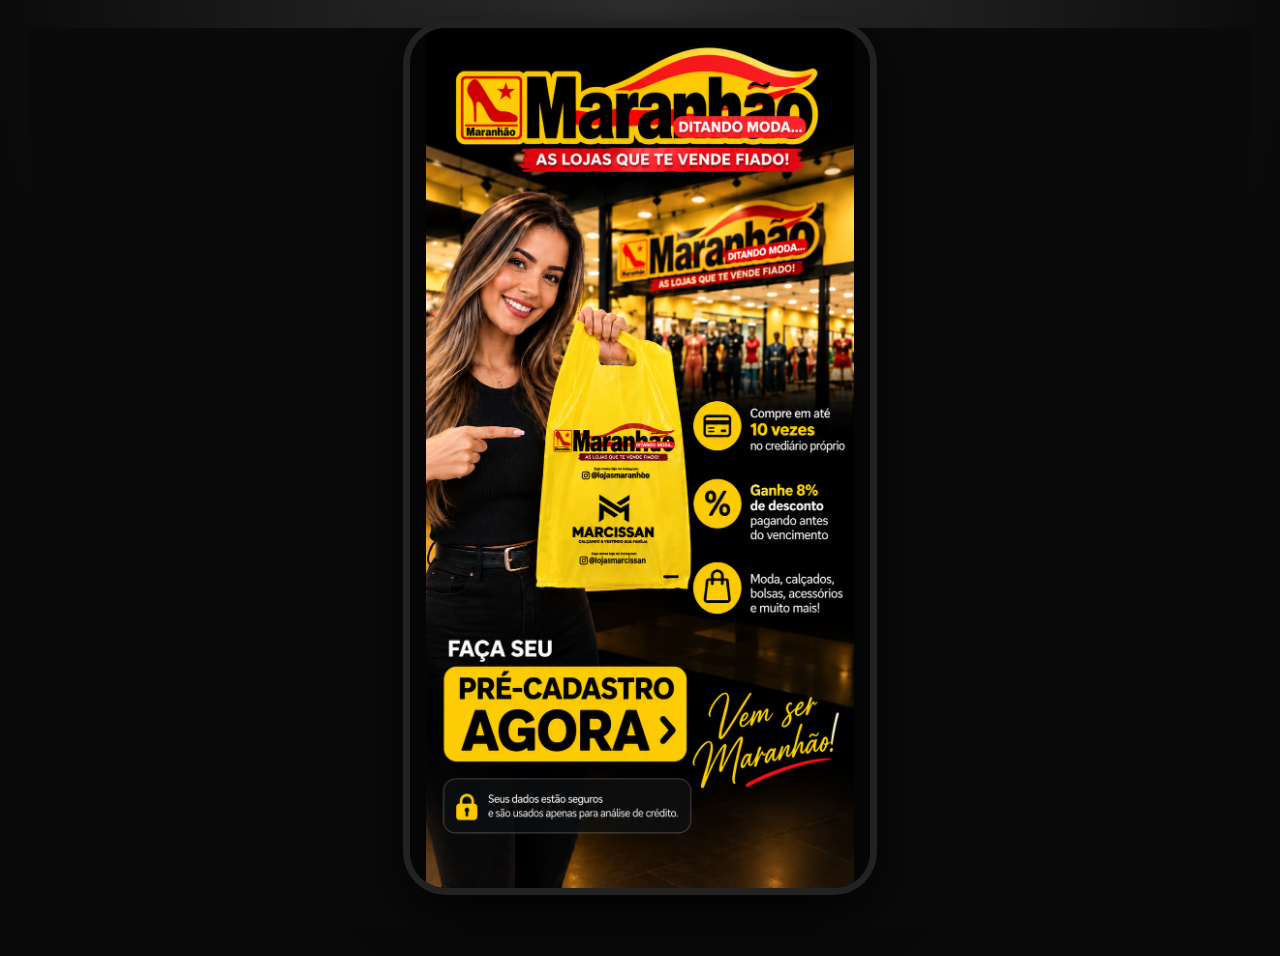
<file: index.html>
<!doctype html>
<html lang="pt-BR">
<head>
  <meta charset="UTF-8" />
  <meta name="viewport" content="width=device-width, initial-scale=1, viewport-fit=cover" />
  <meta name="theme-color" content="#050505" />
  <meta name="application-name" content="Vem ser Maranhão" />
  <meta name="apple-mobile-web-app-capable" content="yes" />
  <meta name="apple-mobile-web-app-status-bar-style" content="black" />
  <meta name="apple-mobile-web-app-title" content="Vem ser Maranhão" />
  <title>Vem ser Maranhão</title>
  <link rel="manifest" href="manifest.webmanifest" />
  <link rel="apple-touch-icon" href="WhatsApp%20Image%202026-09-12%20at%2015.53.43.jpeg" />
  <link rel="icon" href="WhatsApp%20Image%202026-09-12%20at%2015.53.43.jpeg" />
  <link rel="stylesheet" href="styles.css" />
</head>
<body>
  <main class="app-shell" id="app">
    <section class="screen cover-screen" id="cover">
      <img class="official-cover" src="ChatGPT%20Image%2012_09_2026,%2016_32_35.png" alt="Pré-cadastro Loja Maranhão" />
      <button class="cover-click" id="startBtn" aria-label="Começar pré-cadastro"></button>
    </section>
    <section class="screen form-screen hidden" id="formScreen">
      <header class="brand-header"><img src="WhatsApp%20Image%202026-09-10%20at%2016.10.08.jpeg" alt="Maranhão" /></header>
      <div class="form-body"><div id="stepper" class="stepper" aria-label="Etapas do cadastro"></div><div id="stepContent"></div></div>
      <div class="bottom-actions"><button type="button" class="btn btn-back" id="backBtn">VOLTAR</button><button type="button" class="btn btn-next" id="nextBtn">PRÓXIMO <span>›</span></button></div>
    </section>
    <section class="screen success-screen hidden" id="successScreen">
      <header class="brand-header success-brand"><img src="WhatsApp%20Image%202026-09-10%20at%2016.10.08.jpeg" alt="Maranhão" /></header>
      <div class="success-content">
        <div class="success-check">✓</div><h1>Pré-cadastro enviado com sucesso!</h1>
        <div class="protocol-card"><span>Seu protocolo:</span><strong id="protocol">MA-XXXXXXXX</strong></div>
        <div class="success-copy">
          <p>📍 <b>Para finalizarmos o seu cadastro</b>, vá até a <b>Loja Maranhão</b> e apresente o seu <b>número de protocolo</b>.</p>
          <p><b>Rua São Paulo do Norte, nº 40 – Centro</b></p><p><b>CEP 65940-000 – Grajaú/MA</b></p>
          <p>📲 <b>Não se esqueça de verificar pelo nosso WhatsApp se o seu cadastro foi aprovado.</b></p>
          <p class="warning">⚠️ <b>Guarde o seu número de protocolo.</b></p>
        </div>
        <button class="btn btn-next btn-understood" id="finishBtn">ENTENDI</button>
      </div>
    </section>
  </main>
  <script src="app.js?v=3"></script>
  <script src="upload-fix.js?v=1"></script>
  <script>if('serviceWorker' in navigator){window.addEventListener('load',()=>navigator.serviceWorker.register('./sw.js'));}</script>
</body>
</html>
</file>
<file: styles.css>
@import url('https://fonts.googleapis.com/css2?family=Inter:wght@400;500;600;700;800;900&display=swap');
:root{--black:#050505;--black2:#111;--yellow:#ffcc00;--yellow2:#ffb800;--red:#ed251d;--white:#fff;--text:#151515;--muted:#6e7278;--line:#d9dee5;--soft:#f3f5f7;--green:#11b86b;--radius:20px;font-family:'Inter',Arial,sans-serif}
*{box-sizing:border-box}html,body{margin:0;min-height:100%;background:#0a0a0a}body{color:var(--text);-webkit-font-smoothing:antialiased}.hidden{display:none!important}.app-shell{width:100%;min-height:100dvh;background:#0a0a0a}.screen{width:min(100%,460px);min-height:100dvh;margin:0 auto;position:relative;overflow:hidden}
.cover-screen{background:#050505;padding:0;color:#fff;display:flex;align-items:center;justify-content:center}.official-cover{width:100%;height:100dvh;display:block;object-fit:contain;object-position:center center;background:#050505}.cover-click{position:absolute;left:5%;right:5%;bottom:5%;height:28%;border:0;background:transparent;cursor:pointer;z-index:3}
.form-screen{background:#fff;display:flex;flex-direction:column}.brand-header{background:#040404;color:#fff;padding:15px 13px 11px;text-align:center;border-bottom:3px solid #181818}.brand-header img{width:94%;max-width:400px;height:88px;object-fit:contain;display:block;margin:auto}.form-body{padding:18px 17px 118px;background:#fff;flex:1}.stepper{display:flex;align-items:center;justify-content:center;margin:1px 2px 19px}.step-node{display:flex;align-items:center;flex:1}.step-node:last-child{flex:0}.step-circle{width:38px;height:38px;border-radius:50%;border:2px solid #d9dde2;background:#fff;color:#6c737b;display:grid;place-items:center;font-weight:800;font-size:16px;flex:0 0 38px}.step-line{height:3px;background:#d9dde2;flex:1}.step-node.done .step-circle,.step-node.active .step-circle{background:#050505;color:var(--yellow);border-color:var(--yellow)}.step-node.done .step-line{background:var(--yellow)}.section-title{font-size:25px;line-height:1.05;margin:0 0 5px;font-weight:900;letter-spacing:-.5px}.section-sub{margin:0 0 22px;color:#50545a;font-size:14px}.field{margin:0 0 14px}.field label{font-size:14px;font-weight:600;display:block;margin:0 0 7px}.field-row{display:grid;grid-template-columns:1fr 1fr;gap:10px}.field input,.field select{width:100%;height:48px;border:1.5px solid #d8dfe6;border-radius:9px;background:#fff;color:#141414;padding:0 13px;font-size:15px;outline:none;transition:.15s}.field input:focus,.field select:focus{border-color:#f5bf00;box-shadow:0 0 0 3px rgba(255,196,0,.12)}.field input::placeholder{color:#a4a9af}.helper{background:#f1f3f5;border-radius:9px;padding:12px 14px;color:#52565b;font-size:12px;display:flex;gap:9px;align-items:flex-start;margin-top:15px}.helper .i{width:21px;height:21px;border-radius:50%;background:#20242a;color:#fff;display:grid;place-items:center;font-weight:800;flex:0 0 21px}.bottom-actions{position:absolute;left:0;right:0;bottom:0;background:#fff;padding:13px 17px calc(15px + env(safe-area-inset-bottom));display:flex;gap:8px;border-top:1px solid #eef0f2}.btn{min-height:52px;border-radius:9px;font-weight:900;font-size:15px;border:1.5px solid #181818;padding:0 16px;cursor:pointer}.btn-back{background:#fff;color:#111;min-width:112px}.btn-next{background:linear-gradient(180deg,#ffd426,#ffc400);color:#050505;border-color:#ffd000;flex:1;box-shadow:0 3px 0 #c99200}.btn-next span{font-size:27px;line-height:0;vertical-align:-2px;margin-left:5px}.btn:disabled{opacity:.55;cursor:not-allowed}.upload-grid{display:grid;grid-template-columns:1fr 1fr;gap:10px}.upload-card{position:relative;border:1.5px solid #dce2e7;border-radius:11px;background:#f8f9fa;min-height:154px;padding:16px 10px;text-align:center;display:flex;flex-direction:column;align-items:center;justify-content:center;cursor:pointer}.upload-card .up-icon{font-size:36px;line-height:1}.upload-card strong{font-size:14px;margin:8px 0 4px}.upload-card span{font-size:12px;color:#4e5358;line-height:1.25}.upload-card input{position:absolute;inset:0;opacity:0;cursor:pointer}.upload-card.has-file{background:#fff9db;border-color:#f4c400}.upload-card.has-file:after{content:'✓';position:absolute;right:8px;top:8px;width:24px;height:24px;border-radius:50%;background:#111;color:#ffd000;display:grid;place-items:center;font-weight:900}.doc-choice{display:flex;gap:8px;margin-bottom:14px}.doc-choice button{flex:1;height:44px;border:1.5px solid #d6dde3;border-radius:9px;background:#fff;font-weight:800}.doc-choice button.active{background:#111;color:#ffd000;border-color:#ffd000}.consent-box{background:#fff5c9;border-radius:12px;padding:16px;display:flex;gap:10px;font-size:13px;line-height:1.45}.consent-box input{width:22px;height:22px;accent-color:#111;flex:0 0 auto}.privacy-block{text-align:center;margin-top:24px;color:#555;font-size:12px;line-height:1.45}.privacy-block .lock{font-size:27px;display:block;margin-bottom:7px}.success-screen{background:#050505;color:#fff;display:flex;flex-direction:column}.success-brand{border-bottom-color:#111}.success-content{padding:23px 20px 28px;text-align:center;display:flex;flex-direction:column;align-items:center}.success-check{width:92px;height:92px;border-radius:50%;border:7px solid #63e6a8;background:#12b76a;display:grid;place-items:center;font-size:58px;font-weight:900;box-shadow:0 0 0 6px rgba(18,183,106,.15)}.success-content h1{font-size:27px;line-height:1.03;margin:17px 0 15px}.protocol-card{width:100%;background:#fff3c8;color:#111;border-radius:13px;padding:13px 12px;margin-bottom:17px}.protocol-card span{font-size:13px;display:block;margin-bottom:5px}.protocol-card strong{font-size:24px;letter-spacing:.2px}.success-copy{width:100%;text-align:left;font-size:14px;line-height:1.42}.success-copy p{margin:0 0 13px;padding:0 3px}.success-copy .warning{color:#fff8bf}.btn-understood{width:100%;min-height:55px;margin-top:7px;font-size:17px}@media (min-width:650px){body{background:radial-gradient(circle at top,#303030,#090909 58%);padding:28px}.screen{min-height:860px;height:calc(100vh - 56px);max-height:920px;border-radius:36px;box-shadow:0 0 0 7px #222,0 20px 60px #000;overflow:hidden}.official-cover{height:100%;object-fit:contain}.form-body{overflow-y:auto}.success-content{overflow-y:auto}}@media (max-width:380px){.section-title{font-size:22px}.brand-header img{height:70px}.form-body{padding-left:14px;padding-right:14px}.field-row{grid-template-columns:1fr}}
</file>
